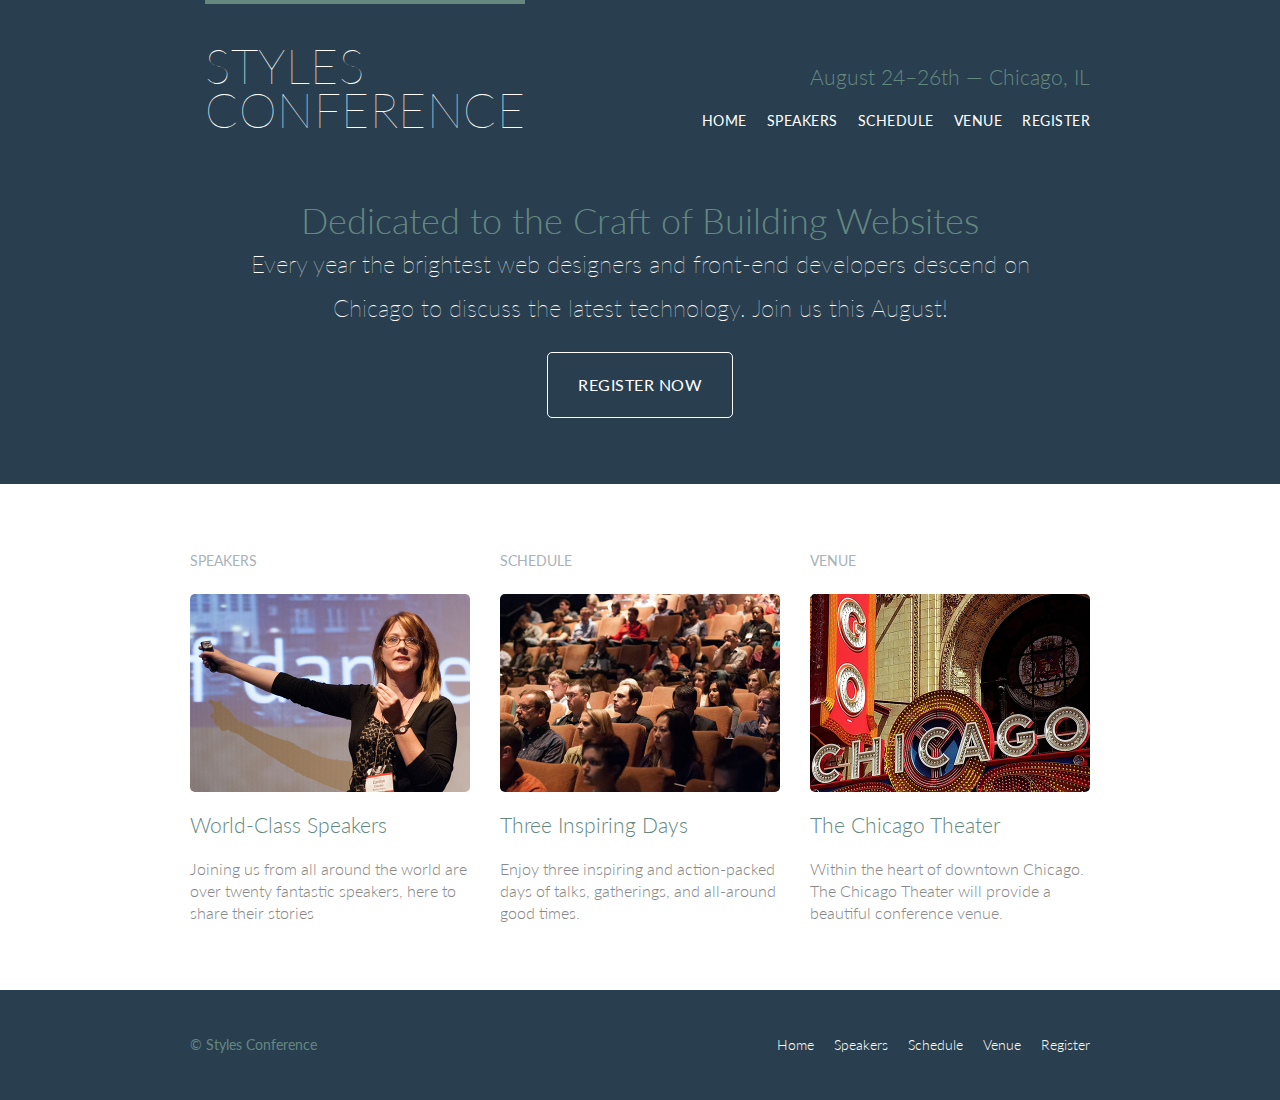
<file: index.html>
<!DOCTYPE html>
<html lang="en">
<head>
    <meta charset="UTF-8">
    <title>Styles Conference</title>
    <link rel="stylesheet" href="assets/stylesheets/main.css">
    <link rel="stylesheet"
          href="http://fonts.googleapis.com/css?family=Lato:100,300,400">
</head>
<body>
<header>
    <header class="primary-header container group">
        <section class="grid">
            <h1 class="logo">
                <a href="index.html">Styles <br> Conference</a>
            </h1>
        </section>
            <h3 class="tagline">August 24&ndash;26th &mdash; Chicago, IL</h3>
        <nav class="nav primary-nav">
            <ul>
                <li><a href="index.html">Home</a></li><!--
                --><li><a href="speakers.html">Speakers</a></li><!--
                --><li><a href="schedule.html">Schedule</a></li><!--
                --><li><a href="venue.html">Venue</a></li><!--
                --><li><a href="register.html">Register</a></li>
            </ul>
        </nav>
    </header>
</header>
<section class="hero container">
    <h2>Dedicated to the Craft of Building Websites</h2>
    <p>Every year the brightest web designers and front-end developers descend on Chicago to discuss the latest technology.
        Join us this August!</p>
    <a class="btn btn-alt" href="register.html">Register Now</a>
</section>
<section class="row">
    <div class="grid">
        <!-- Speakers -->
        <section class="teaser col-1-3">
            <h5>Speakers</h5>
        <a href="speakers.html">
            <img src="assets/images/home/speakers.jpg" alt="Professional Speaker">
            <h3>World-Class Speakers</h3>
        </a>
        <p>Joining us from all around the world are over twenty fantastic speakers, here to share their stories</p>
        </section><!--

        Schedule

        --><section class="teaser col-1-3">
            <h5>Schedule</h5>
        <a href="schedule.html">
            <img src="assets/images/home/schedule.jpg" alt="Professional Schedule">
            <h3>Three Inspiring Days</h3>
        </a>
        <p>Enjoy three inspiring and action-packed days of talks, gatherings, and all-around good times.</p>
    </section><!--

  Venue

  --><section class="teaser col-1-3">
            <h5>Venue</h5>
        <a href="venue.html">
            <img src="assets/images/home/venue.jpg" alt="Professional Venue">
            <h3>The Chicago Theater</h3>
        </a>
        <p>Within the heart of downtown Chicago. The Chicago Theater will provide a beautiful conference venue.</p>
    </section>
    </div>
</section>
</body>
    <footer class="primary-footer container group">
    <small>&copy; Styles Conference</small>
        <nav class="nav">
            <ul>
                <li><a href="index.html">Home</a></li><!--
                --><li><a href="speakers.html">Speakers</a></li><!--
                --><li><a href="schedule.html">Schedule</a></li><!--
                --><li><a href="venue.html">Venue</a></li><!--
                --><li><a href="register.html">Register</a></li>
            </ul>
    </nav>
</footer>
</html>
</file>
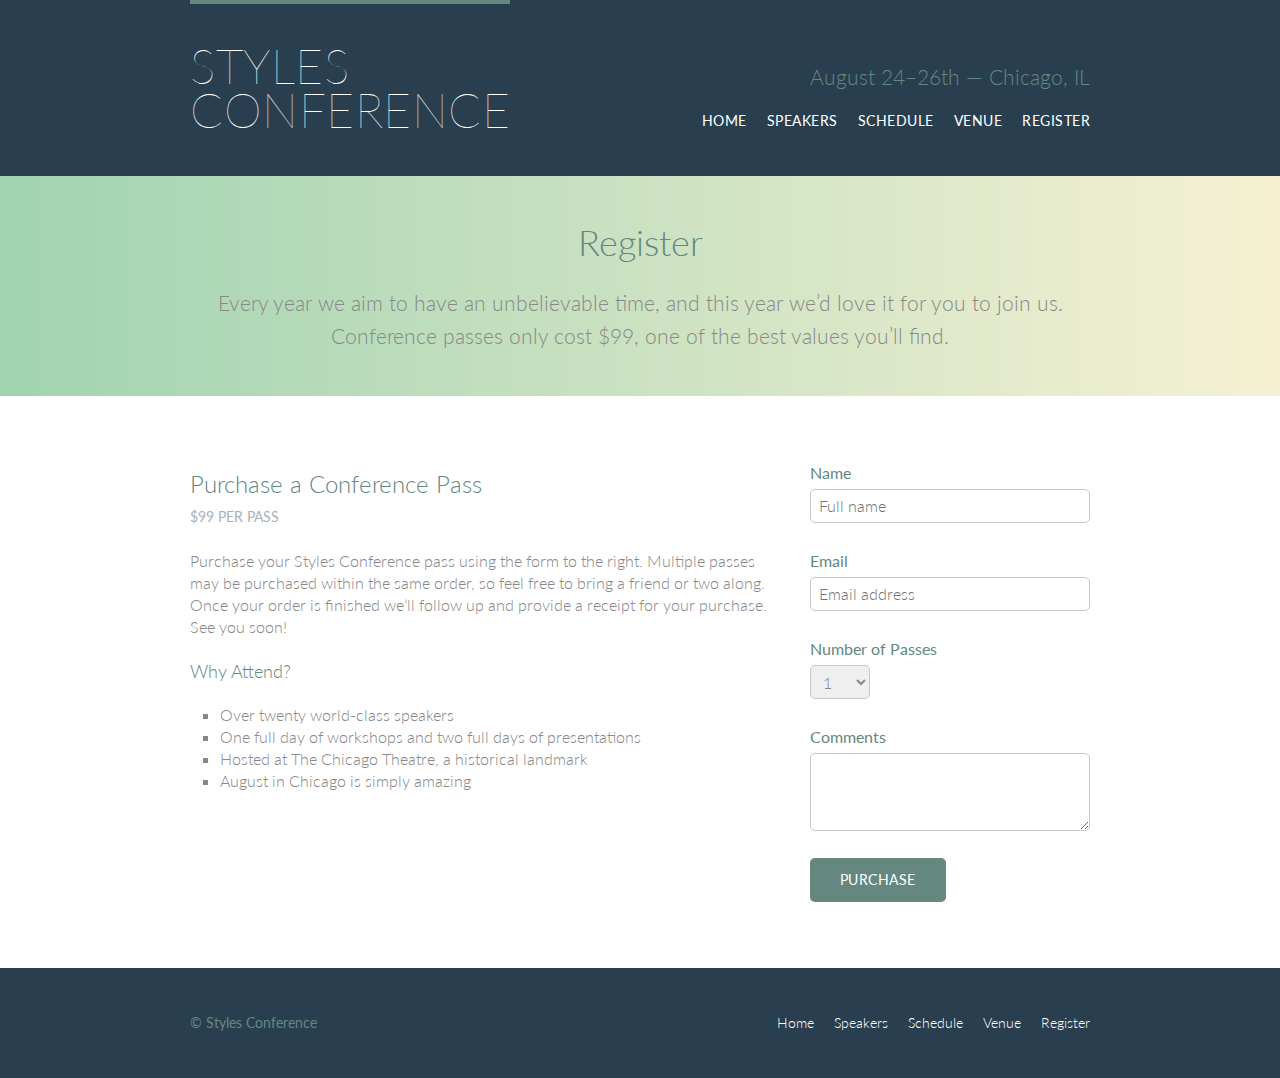
<file: register.html>
<!DOCTYPE html>
<html lang="en">
<head>
    <meta charset="UTF-8">
    <title>Styles Conference</title>
    <link rel="stylesheet" href="assets/stylesheets/main.css">
    <link rel="stylesheet"
          href="http://fonts.googleapis.com/css?family=Lato:100,300,400">
</head>
<body>
<header>
    <header class="primary-header container group">
            <h1 class="logo">
                <a href="index.html">Styles <br> Conference</a>
            </h1>
        <h3 class="tagline">August 24&ndash;26th &mdash; Chicago, IL</h3>
        <nav class="nav primary-nav">
            <ul>
                <li><a href="index.html">Home</a></li><!--
                --><li><a href="speakers.html">Speakers</a></li><!--
                --><li><a href="schedule.html">Schedule</a></li><!--
                --><li><a href="venue.html">Venue</a></li><!--
                --><li><a href="register.html">Register</a></li>
            </ul>
        </nav>
    </header>
</header>
<section class="row-alt">
    <div class="lead container">

        <h1>Register</h1>

        <p>Every year we aim to have an unbelievable time, and this year we’d love it for you to join us. Conference passes only cost $99, one of the best values you’ll find.</p>

    </div>
</section>
<section class="row">
    <div class="grid">

        <!-- Details -->

        <section class="col-2-3">

            <h2>Purchase a Conference Pass</h2>
            <h5>$99 per Pass</h5>

            <p>Purchase your Styles Conference pass using the form to the right. Multiple passes may be purchased within the same order, so feel free to bring a friend or two along. Once your order is finished we’ll follow up and provide a receipt for your purchase. See you soon!</p>

            <h4>Why Attend?</h4>

            <ul class="why-attend">
                <li>Over twenty world-class speakers</li>
                <li>One full day of workshops and two full days of presentations</li>
                <li>Hosted at The Chicago Theatre, a historical landmark</li>
                <li>August in Chicago is simply amazing</li>
            </ul>

        </section><!--

        Registration form

        --><form class="col-1-3" action="#" method="post">

        <fieldset class="register-group">

            <label>
                Name
                <input type="text" name="name" placeholder="Full name" required="">
            </label>

            <label>
                Email
                <input type="email" name="email" placeholder="Email address" required="">
            </label>

            <label>
                Number of Passes
                <select name="quantity" required="">
                    <option value="1" selected="">1</option>
                    <option value="2">2</option>
                    <option value="3">3</option>
                    <option value="4">4</option>
                    <option value="5">5</option>
                </select>
            </label>

            <label>
                Comments
                <textarea name="comments"></textarea>
            </label>

        </fieldset>

        <input class="btn btn-default" type="submit" name="submit" value="Purchase">

    </form>

    </div>
</section>
</body>
<footer class="primary-footer container group">
    <small>&copy; Styles Conference</small>
    <nav class="nav">
        <ul>
            <li><a href="index.html">Home</a></li><!--
                --><li><a href="speakers.html">Speakers</a></li><!--
                --><li><a href="schedule.html">Schedule</a></li><!--
                --><li><a href="venue.html">Venue</a></li><!--
                --><li><a href="register.html">Register</a></li>
        </ul>
    </nav>
</footer>
</html>
</file>
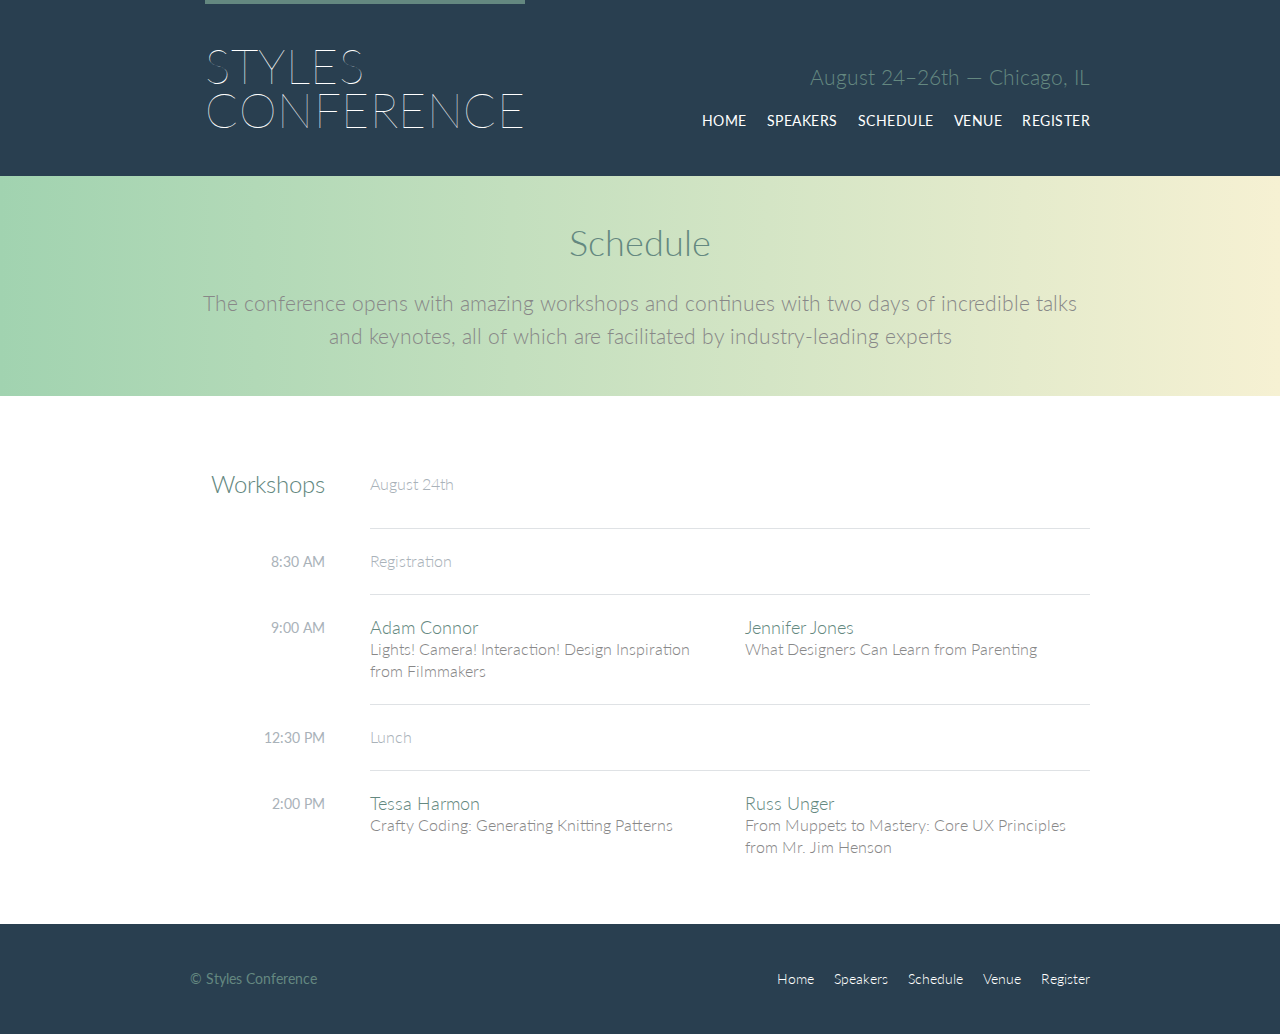
<file: schedule.html>
<!DOCTYPE html>
<html lang="en">
<head>
    <meta charset="UTF-8">
    <title>Styles Conference</title>
    <link rel="stylesheet" href="assets/stylesheets/main.css">
    <link rel="stylesheet"
          href="http://fonts.googleapis.com/css?family=Lato:100,300,400">
</head>
<body>
<header>
    <header class="primary-header container group">
        <section class="grid">
            <h1 class="logo">
                <a href="index.html">Styles <br> Conference</a>
            </h1>
        </section>
        <h3 class="tagline">August 24&ndash;26th &mdash; Chicago, IL</h3>
        <nav class="nav primary-nav">
            <ul>
                <li><a href="index.html">Home</a></li><!--
                --><li><a href="speakers.html">Speakers</a></li><!--
                --><li><a href="schedule.html">Schedule</a></li><!--
                --><li><a href="venue.html">Venue</a></li><!--
                --><li><a href="register.html">Register</a></li>
            </ul>
        </nav>
    </header>
</header>
<section class="row-alt">
    <div class="lead container">

        <h1>Schedule</h1>

        <p>The conference opens with amazing workshops and continues with two days of incredible talks and keynotes, all of which are facilitated by industry-leading experts</p>

    </div>
</section>
<section class="row">
    <div class="container">
        <table>
            <thead>
            <tr>
                <th scope="row">
                    Workshops
                </th>
                <td class="schedule-offset" colspan="2">
                    August 24th
                </td>
            </tr>
            </thead>
            <tbody>
            <tr>
                <th scope="row">
                    <time datetime="08:30:00">8:30 AM</time>
                </th>
                <td class="schedule-offset" colspan="2">
                    Registration
                </td>
            </tr>
            <tr>
                <th scope="row">
                    <time datetime="09:00:00">9:00 AM</time>
                </th>
                <td>
                    <a href="speakers.html#adam-connor">
                        <h4>Adam Connor</h4>
                        Lights! Camera! Interaction! Design Inspiration from Filmmakers
                    </a>
                </td>
                <td>
                    <a href="speakers.html#jennifer-jones">
                        <h4>Jennifer Jones</h4>
                        What Designers Can Learn from Parenting
                    </a>
                </td>
            </tr>
            <tr>
                <th scope="row">
                    <time datetime="12:30:00">12:30 PM</time>
                </th>
                <td class="schedule-offset" colspan="2">
                    Lunch
                </td>
            </tr>
            <tr>
                <th scope="row">
                    <time datetime="14:00">2:00 PM</time>
                </th>
                <td>
                    <a href="speakers.html#tessa-harmon">
                        <h4>Tessa Harmon</h4>
                        Crafty Coding: Generating Knitting Patterns
                    </a>
                </td>
                <td>
                    <a href="speakers.html#russ-unger">
                        <h4>Russ Unger</h4>
                        From Muppets to Mastery: Core UX Principles from Mr. Jim Henson
                    </a>
                </td>
            </tr>
            </tbody>
        </table>
    </div>
</section>
</body>
<footer class="primary-footer container group">
    <small>&copy; Styles Conference</small>
    <nav class="nav">
        <ul>
            <li><a href="index.html">Home</a></li><!--
                --><li><a href="speakers.html">Speakers</a></li><!--
                --><li><a href="schedule.html">Schedule</a></li><!--
                --><li><a href="venue.html">Venue</a></li><!--
                --><li><a href="register.html">Register</a></li>
        </ul>
    </nav>
</footer>
</html>
</file>
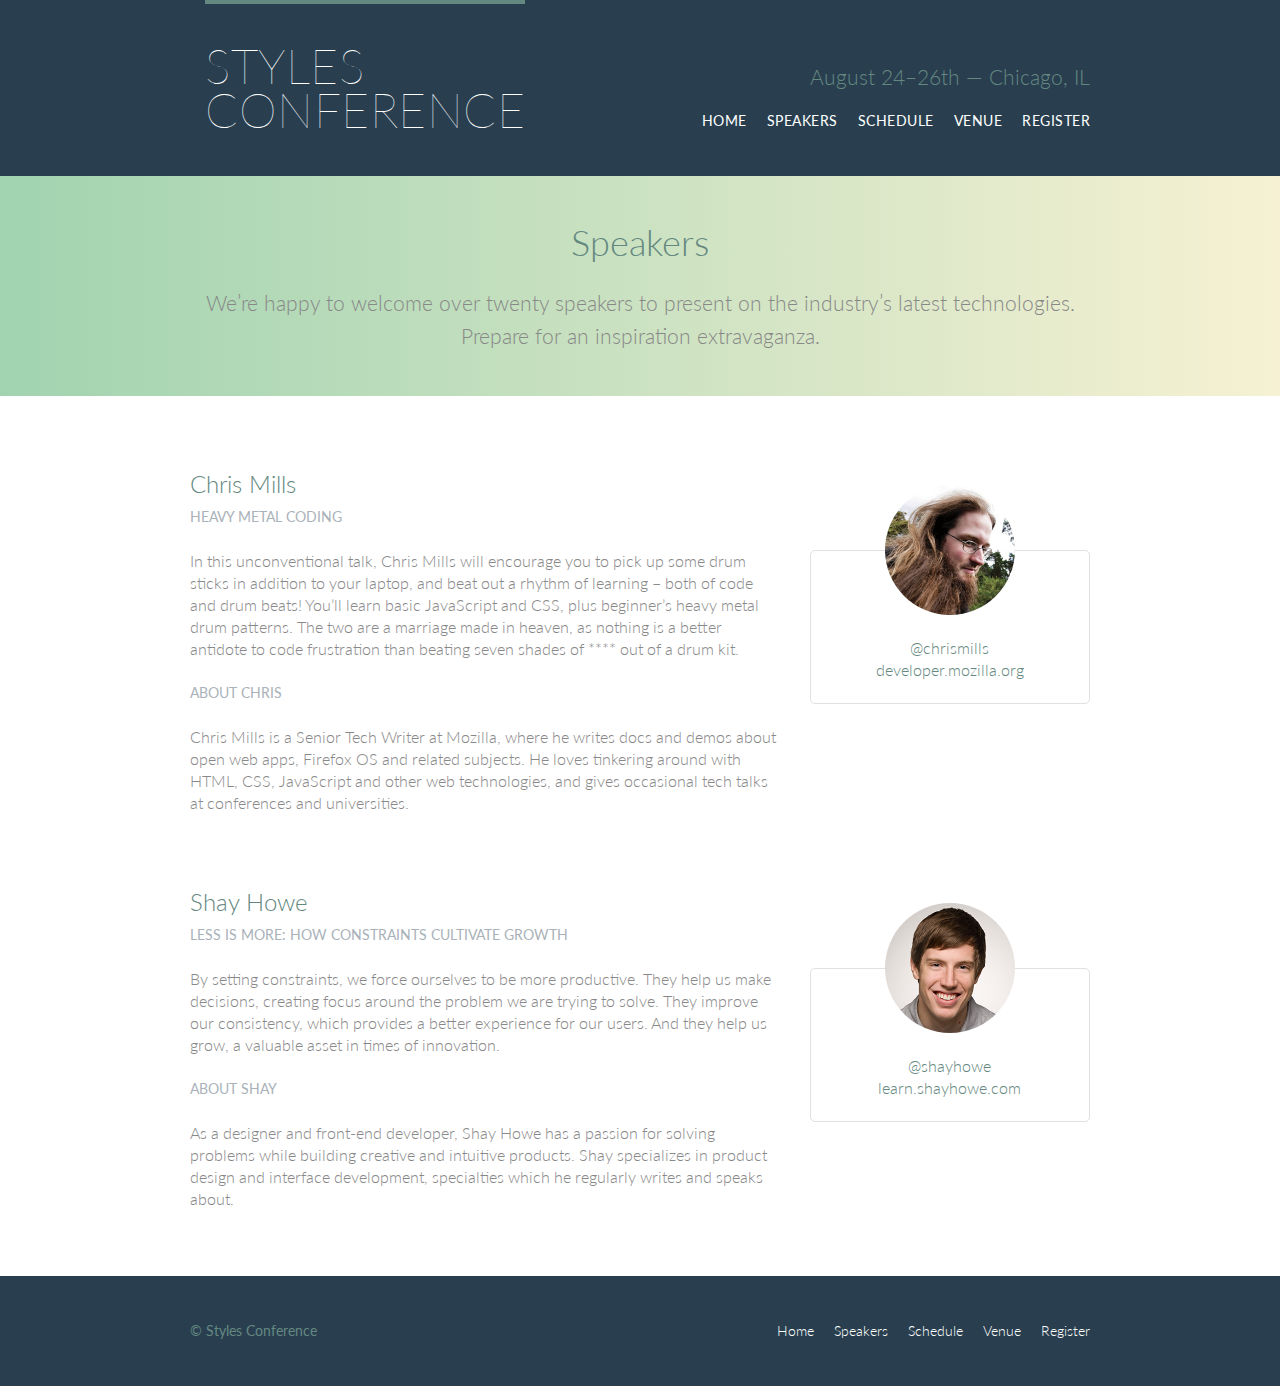
<file: speakers.html>
<!DOCTYPE html>
<html lang="en">
<head>
    <meta charset="UTF-8">
    <title>Styles Conference</title>
    <link rel="stylesheet" href="assets/stylesheets/main.css">
    <link rel="stylesheet"
          href="http://fonts.googleapis.com/css?family=Lato:100,300,400">
</head>
<body>
<header>
    <header class="primary-header container group">
        <section class="grid">
            <h1 class="logo">
                <a href="index.html">Styles <br> Conference</a>
            </h1>
        </section>
        <h3 class="tagline">August 24&ndash;26th &mdash; Chicago, IL</h3>
        <nav class="nav primary-nav">
            <ul>
                <li><a href="index.html">Home</a></li><!--
                --><li><a href="speakers.html">Speakers</a></li><!--
                --><li><a href="schedule.html">Schedule</a></li><!--
                --><li><a href="venue.html">Venue</a></li><!--
                --><li><a href="register.html">Register</a></li>
            </ul>
        </nav>
    </header>
</header>
<section class="row-alt">
    <div class="lead container">

        <h1>Speakers</h1>

        <p>We&#8217;re happy to welcome over twenty speakers to present on the industry&#8217;s latest technologies. Prepare for an inspiration extravaganza.</p>

    </div>
</section>
<section class="row">
    <div class="grid">
        <section class="speaker" id="chris-mills">
            <div class="col-2-3">
                <h2>Chris Mills</h2>
                <h5>Heavy Metal Coding</h5>
                <p>In this unconventional talk, Chris Mills will encourage you to pick up some drum sticks in addition to your laptop, and beat out a rhythm of learning – both of code and drum beats! You’ll learn basic JavaScript and CSS, plus beginner’s heavy metal drum patterns. The two are a marriage made in heaven, as nothing is a better antidote to code frustration than beating seven shades of **** out of a drum kit.
                </p>
                <h5>About Chris</h5>
                <p>Chris Mills is a Senior Tech Writer at Mozilla, where he writes docs and demos about open web apps, Firefox OS and related subjects. He loves tinkering around with HTML, CSS, JavaScript and other web technologies, and gives occasional tech talks at conferences and universities.
                </p>
            </div><!--

      --><aside class="col-1-3">
            <div class="speaker-info">
                <img src="assets/images/speakers/chris-mills.jpg" alt="Chris Mills">
                <ul>
                    <li><a href="https://twitter.com/chrisdavidmills">@chrismills</a></li>
                    <li><a href="https://developer.mozilla.org/">developer.mozilla.org</a></li>
                </ul>
            </div>
        </aside>
        </section>
        <section id="shay-howe">
            <div class="col-2-3">
                <h2>Shay Howe</h2>
                <h5>Less Is More: How Constraints Cultivate Growth</h5>
                <p>By setting constraints, we force ourselves to be more productive. They help us make decisions, creating focus around the problem we are trying to solve. They improve our consistency, which provides a better experience for our users. And they help us grow, a valuable asset in times of innovation.
                </p>
                <h5>About Shay</h5>
                <p>As a designer and front-end developer, Shay Howe has a passion for solving problems while building creative and intuitive products. Shay specializes in product design and interface development, specialties which he regularly writes and speaks about.
                </p>
            </div><!--

  --><aside class="col-1-3">
            <div class="speaker-info">
                <img src="assets/images/speakers/shay-howe.jpg" alt="Shay Howe">
                <ul>
                    <li><a href="https://twitter.com/shayhowe">@shayhowe</a></li>
                    <li><a href="http://learn.shayhowe.com/">learn.shayhowe.com</a></li>
                </ul>
            </div>
        </aside>
        </section>
    </div>
</section>
</body>
<footer class="primary-footer container group">
    <small>&copy; Styles Conference</small>
    <nav class="nav">
        <ul>
            <li><a href="index.html">Home</a></li><!--
                --><li><a href="speakers.html">Speakers</a></li><!--
                --><li><a href="schedule.html">Schedule</a></li><!--
                --><li><a href="venue.html">Venue</a></li><!--
                --><li><a href="register.html">Register</a></li>
        </ul>
    </nav>
</footer>
</html>
</file>
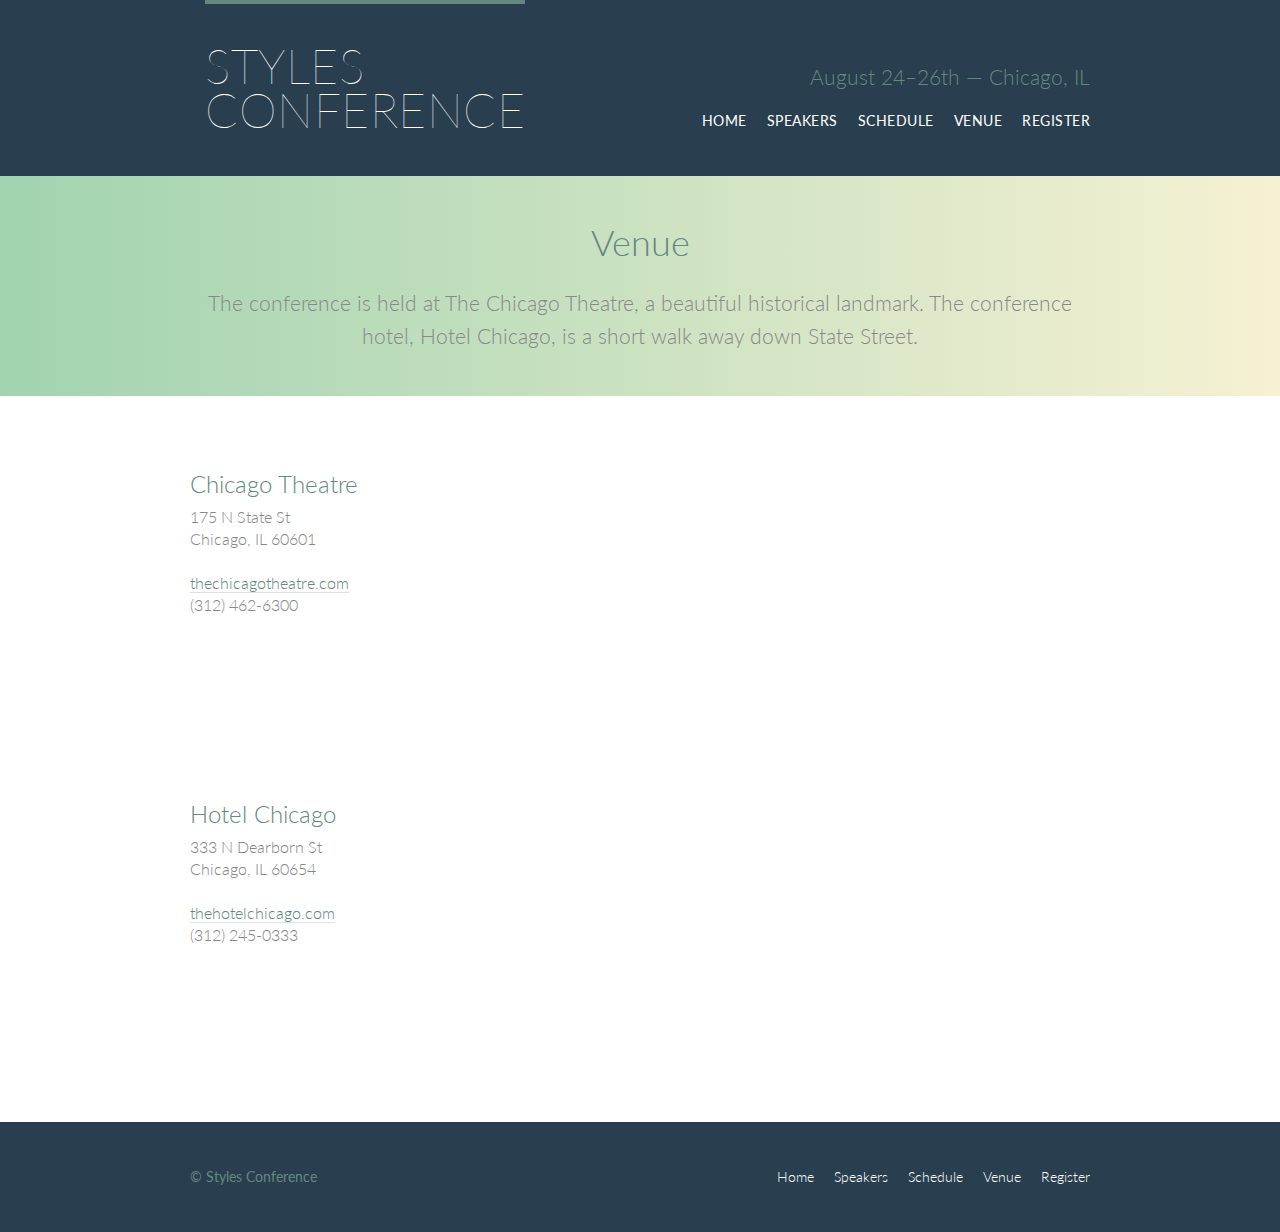
<file: venue.html>
<!DOCTYPE html>
<html lang="en">
<head>
    <meta charset="UTF-8">
    <title>Styles Conference</title>
    <link rel="stylesheet" href="assets/stylesheets/main.css">
    <link rel="stylesheet"
          href="http://fonts.googleapis.com/css?family=Lato:100,300,400">
</head>
<body>
<header>
    <header class="primary-header container group">
        <section class="grid">
            <h1 class="logo">
                <a href="index.html">Styles <br> Conference</a>
            </h1>
        </section>
        <h3 class="tagline">August 24&ndash;26th &mdash; Chicago, IL</h3>
        <nav class="nav primary-nav">
            <ul>
                <li><a href="index.html">Home</a></li><!--
                --><li><a href="speakers.html">Speakers</a></li><!--
                --><li><a href="schedule.html">Schedule</a></li><!--
                --><li><a href="venue.html">Venue</a></li><!--
                --><li><a href="register.html">Register</a></li>
            </ul>
        </nav>
    </header>
</header>
<section class="row-alt">
    <div class="lead container">

        <h1>Venue</h1>

        <p>The conference is held at The Chicago Theatre, a beautiful historical landmark. The conference hotel, Hotel Chicago, is a short walk away down State Street.</p>

    </div>
</section>
<section class="row">
    <div class="grid">
        <section class="venue-theatre">
            <div class="col-1-3">
                <h2>Chicago Theatre</h2>
                <p>175 N State St <br> Chicago, IL 60601</p>
                <p><a href="http://www.thechicagotheatre.com/">thechicagotheatre.com</a> <br> (312) 462-6300</p>
            </div><!--

            --><iframe class="venue-map col-2-3" src="https://www.google.com/maps/embed?pb=!1m5!3m3!1m2!1s0x880e2ca55810a493%3A0x4700ddf60fcbfad6!2schicago+theatre!5e0!3m2!1sen!2sus!4v1388701393606"></iframe>
        </section>
        <section class="venue-hotel">
            <div class="col-1-3">
                <h2>Hotel Chicago</h2>
                <p>333 N Dearborn St<br> Chicago, IL 60654</p>
                <p><a href="http://www.thehotelchicago.com/">thehotelchicago.com</a> <br> (312) 245-0333</p>
            </div><!--
      --><iframe class="venue-map col-2-3" src="https://www.google.com/maps/embed?pb=!1m5!3m3!1m2!1s0x880e2cb1da049173%3A0xa5c91d255a775f0b!2sHotel+Sax+Chicago%2C+North+Dearborn+Street%2C+Chicago%2C+IL!5e0!3m2!1sen!2sus!4v1388702493978"></iframe>
        </section>
    </div>
</section>
</body>
<footer class="primary-footer container group">
    <small>&copy; Styles Conference</small>
    <nav class="nav">
        <ul>
            <li><a href="index.html">Home</a></li><!--
                --><li><a href="speakers.html">Speakers</a></li><!--
                --><li><a href="schedule.html">Schedule</a></li><!--
                --><li><a href="venue.html">Venue</a></li><!--
                --><li><a href="register.html">Register</a></li>
        </ul>
    </nav>
</footer>
</html>
</file>
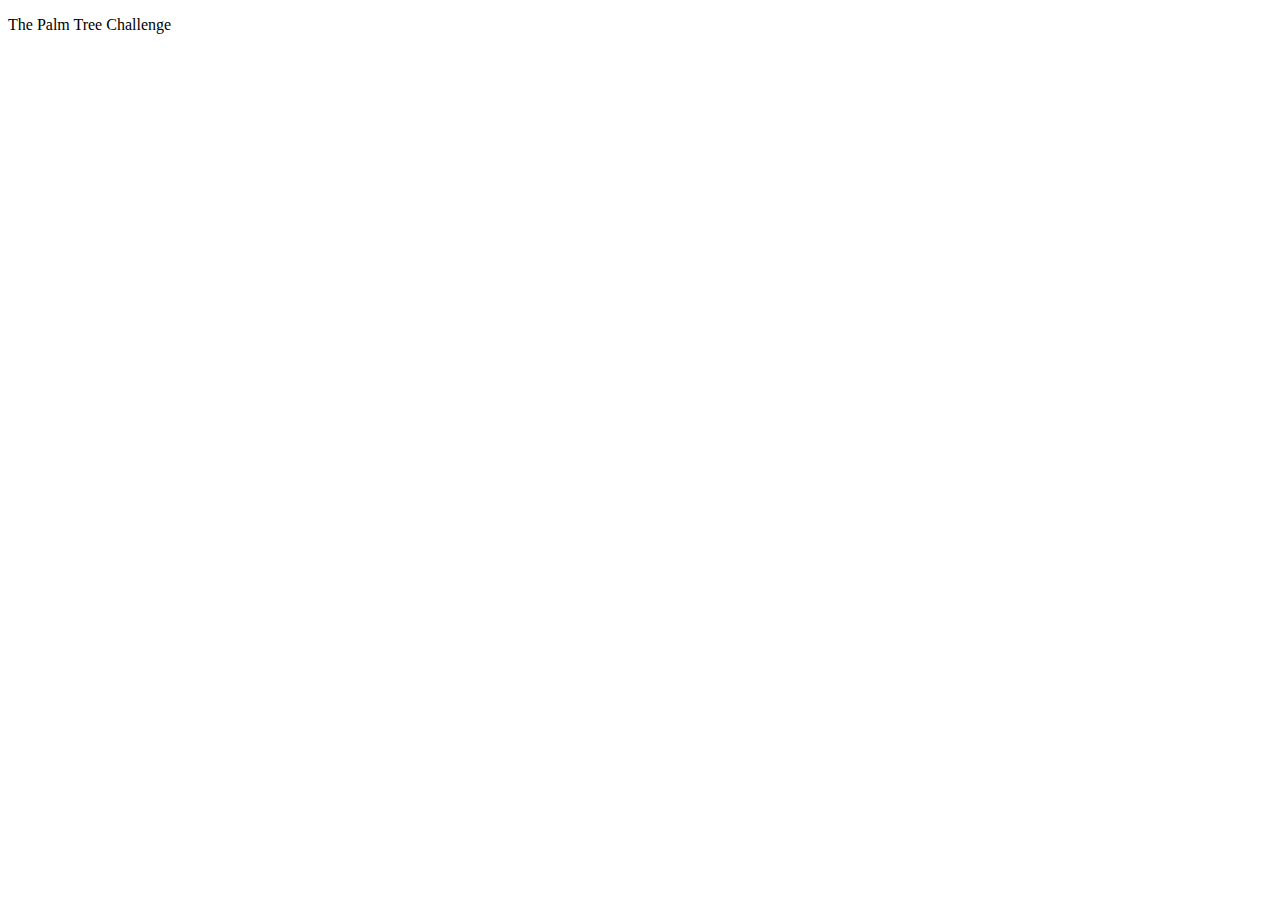
<file: backroundtransparency/mainpalmtree.html>
<!DOCTYPE html>
<html>
<head>
    <meta charset="UTF-8">
    <title>PALM TREE</title>
    <link rel="stylesheets" type="backroundtransparency/mainpalmtree.html" href="assets/stylesheets/stylepalmtree.css">
</head>

<body>

<div class="center">
    <div class="container">
        <div class="test">
            <p>The Palm Tree Challenge</p>
        </div>
    </div>
</div>
</body>

</html>
</file>
<file: assets/stylesheets/main.css>
/* http://meyerweb.com/eric/tools/css/reset/ 2. v2.0 | 20110126
  License: none (public domain)
*/

html, body, div, span, applet, object, iframe,
h1, h2, h3, h4, h5, h6, p, blockquote, pre,
a, abbr, acronym, address, big, cite, code,
del, dfn, em, img, ins, kbd, q, s, samp,
small, strike, strong, sub, sup, tt, var,
b, u, i, center,
dl, dt, dd, ol, ul, li,
fieldset, form, label, legend,
table, caption, tbody, tfoot, thead, tr, th, td,
article, aside, canvas, details, embed,
figure, figcaption, footer, header, hgroup,
menu, nav, output, ruby, section, summary,
time, mark, audio, video {
    margin: 0;
    padding: 0;
    border: 0;
    font-size: 100%;
    font: inherit;
    vertical-align: baseline;
}
/* HTML5 display-role reset for older browsers */
article, aside, details, figcaption, figure,
footer, header, hgroup, menu, nav, section {
    display: block;
}
body {
    line-height: 1;
}
ol, ul {
    list-style: none;
}
blockquote, q {
    quotes: none;
}
blockquote:before, blockquote:after,
q:before, q:after {
    content: '';
    content: none;
}
table {
    border-collapse: collapse;
    border-spacing: 0;
}
/*
  ========================================
  Custom styles
  ========================================
*/
body {
    background: #293f50;
    color: #888;
    font: 300 16px/22px "Open Sans", "Helvetica Neue", Helvetica, Arial, sans-serif;
}
h1, h2, h3, h4 {
    color: #648880;
}
h1 {
    font-size: 36px;
    line-height: 44px;
}
h2 {
    font-size: 24px;
    line-height: 44px;
}
h3 {
    font-size: 21px;
}
h4 {
    font-size: 18px;
}
h5 {
    color: #a9b2b9;
    font-size: 14px;
    font-weight: 400;
    text-transform: uppercase;
}
strong {
    font-weight: 400;
}
cite, em {
    font-style: italic;
}
/*
  ========================================
  Links
  ========================================
*/
a {
    color: #648880;
    text-decoration: none;
}
a:hover {
    color: #a9b2b9;
}
p a {
    border-bottom: 1px solid #dfe2e5;
}
.teaser a:hover h3 {
    color: #a9b2b9;
}
body {
    color: #888;
    font: 300 16px/22px "Lato", "Open Sans", "Helvetica Neue", Helvetica, Arial, sans-serif;
}
.primary-header a,
.primary-footer a {
    color: #fff;
}
.primary-header a:hover,
.primary-footer a:hover {
    color: #648880;
}
/*
  ========================================
  Grid
  ========================================
*/

*,
*:before,
 :after {
    -webkit-box-sizing: border-box;
    -moz-box-sizing: border-box;
    box-sizing: border-box;
}
.container,
.grid {
    margin: 0 auto;
    width: 960px;
}
.container {
    padding-left: 30px;
    padding-right: 30px;
}
.col-1-3 {
    width: 33.33%;
} .col-2-3 {
      width: 66.66%;
  }
.col-1-3,
.col-2-3 {
    display: inline-block;
    vertical-align: top;
}
.grid,
.col-1-3,
.col-2-3 {
    padding-left: 15px;
    padding-right: 15px;
}
/*
  ========================================
  Clearfix
  ========================================
*/
.group:before,
.group:after {
    content: "";
    display: table;
}
.group:after {
    clear: both;
}
.group {
    clear: both;
    *zoom: 1;
}
/*
  ========================================
  Rows
  ========================================
*/
.row,
.row-alt{
    min-width: 960px;
}
.row {
    background: #fff;
    padding: 66px 0 44px 0;
}
.row-alt {
    background: #cbe2c1;
    background: -webkit-linear-gradient(to right, #a1d3b0, #f6f1d3);
    background: -moz-linear-gradient(to right, #a1d3b0, #f6f1d3);
    background: linear-gradient(to right, #a1d3b0, #f6f1d3);
    padding: 44px 0 22px 0;
}
/*
  ========================================
  Typography
  ========================================
*/

h1, h3, h4, h5, p {
    margin-bottom: 22px;
}
/*
  ========================================
  Leads
  ========================================
*/

.lead {
    text-align: center;
}
.lead p {
    font-size: 21px;
    line-height: 33px;
}
/*
  ========================================
  Buttons
  ========================================
*/
.btn {
    border-radius: 5px;
    color: #fff;
    cursor: pointer;
    display: inline-block;
    font-weight: 400;
    letter-spacing: .5px;
    margin: 0;
    text-transform: uppercase;
}
.btn-alt {
    border: 1px solid #dfe2e5;
    padding: 10px 30px;
}
.btn-alt {
    border: 1px solid #fff;
    padding: 10px 30px;
}
.btn-alt:hover {
    background: #fff;
    color: #648880;
}
.btn-default {
    border: 0;
    background: #648880;
    padding: 11px 30px;
    font-size: 14px;
}
.btn-default:hover {
    background: #77a198;
}
/*
  ========================================
  Home
  ========================================
*/
.hero {
    color: #fff;
    line-height: 44px;
    padding: 22px 80px 66px 80px;
    text-align: center;
}
.hero h2 {
    font-size: 36px;
}
.hero p {
    font-size: 24px;
    font-weight: 100;
}
.teaser img {
    border-radius: 5px;
    display: block;
    margin-bottom: 22px;
    max-width: 100%
}
/*
  ========================================
  Primary header
  ========================================
*/
.logo {
    border-top: 4px solid #648880;
    float: left;
    font-size: 48px;
    font-weight: 100;
    letter-spacing: .5px;
    line-height: 44px;
    padding: 40px 0 22px 0;
    text-transform: uppercase;
}
.tagline {
    margin: 66px 0 22px 0;
    text-align: right;
}
.primary-nav {
    font-size: 14px;
    font-weight: 400;
    letter-spacing: .5px;
    text-transform: uppercase;
}
/*
  =========================================
  Primary footer
  =========================================
*/
.primary-footer {
    color: #648880;
    font-size: 14px;
    padding-bottom: 44px;
    padding-top: 44px;
}
.primary-footer small {
    float: left;
    font-weight: 400;
}
/*
  ========================================
  Navigation
  ========================================
*/

.nav {
    text-align: right;
}
.nav li {
    display: inline-block;
    margin: 0 10px;
    vertical-align: top;
}
.nav li:last-child {
    margin-right: 0;
}
/*
  ========================================
  Speakers
  ========================================
*/
.speaker-info {
    border: 1px solid #dfe2e5;
    border-radius: 5px;
    margin-top: 88px;
    padding-bottom: 22px;
    text-align: center;
}
.speaker {
    margin-bottom: 44px;
}
.speaker-info img {
    border-radius: 50%;
    height: 130px;
    margin: -66px 0 22px 0;
    vertical-align: top;
}
/*
  ========================================
  Venue
  ========================================
*/

.venue-theatre {
    margin-bottom: 66px;
}
.venue-hotel {
    margin-bottom: 22px;
}
.venue-map {
    height: 264px;
}
/*
  ========================================
  Register
  ========================================
*/

.why-attend {
    list-style: square;
    margin: 0 0 22px 30px;
}
form {
    margin-bottom: 22px;
}
input,
select,
textarea {
    font: 300 16px/22px "Lato", "Open Sans", "Helvetica Neue", Helvetica, Arial, sans-serif;
}
.register-group label {
    color: #648880;
    cursor: pointer;
    font-weight: 400;
}
.register-group input,
.register-group select,
.register-group textarea {
    border: 1px solid #c6c9cc;
    border-radius: 5px;
    color: #888;
    display: block;
    margin: 5px 0 27px 0;
    padding: 5px 8px;
}
.register-group input,
.register-group textarea {
    width: 100%;
}
.register-group select {
    height: 34px;
    width: 60px;
}
.register-group textarea {
    height: 78px;
}
/*
  ========================================
  Schedule
  ========================================
*/

table {
    margin-bottom: 44px;
    width: 100%;
}
table:last-child {
    margin-bottom: 0;
}
th,
td {
    padding-bottom: 22px;
    vertical-align: top;
}
th {
    padding-right: 45px;
    text-align: right;
    width: 20%;
}
td {
    width: 40%;
}
thead {
    line-height: 44px;
}
thead th {
    color: #648880;
    font-size: 24px;
}
tbody th {
    color: #a9b2b9;
    font-size: 14px;
    font-weight: 400;
    padding-top: 22px;
    text-transform: uppercase;
}
tbody td {
    border-top: 1px solid #dfe2e5;
    padding-top: 21px;
}
tbody td:first-of-type {
    padding-right: 15px;
}
tbody td:last-of-type {
    padding-left: 15px;
}
tbody td:only-of-type {
    padding-left: 0;
    padding-right: 0;
}
table a {
    color: #888;
}
table h4 {
    margin-bottom: 0;
}
.schedule-offset {
    color: #a9b2b9;
}
</file>
